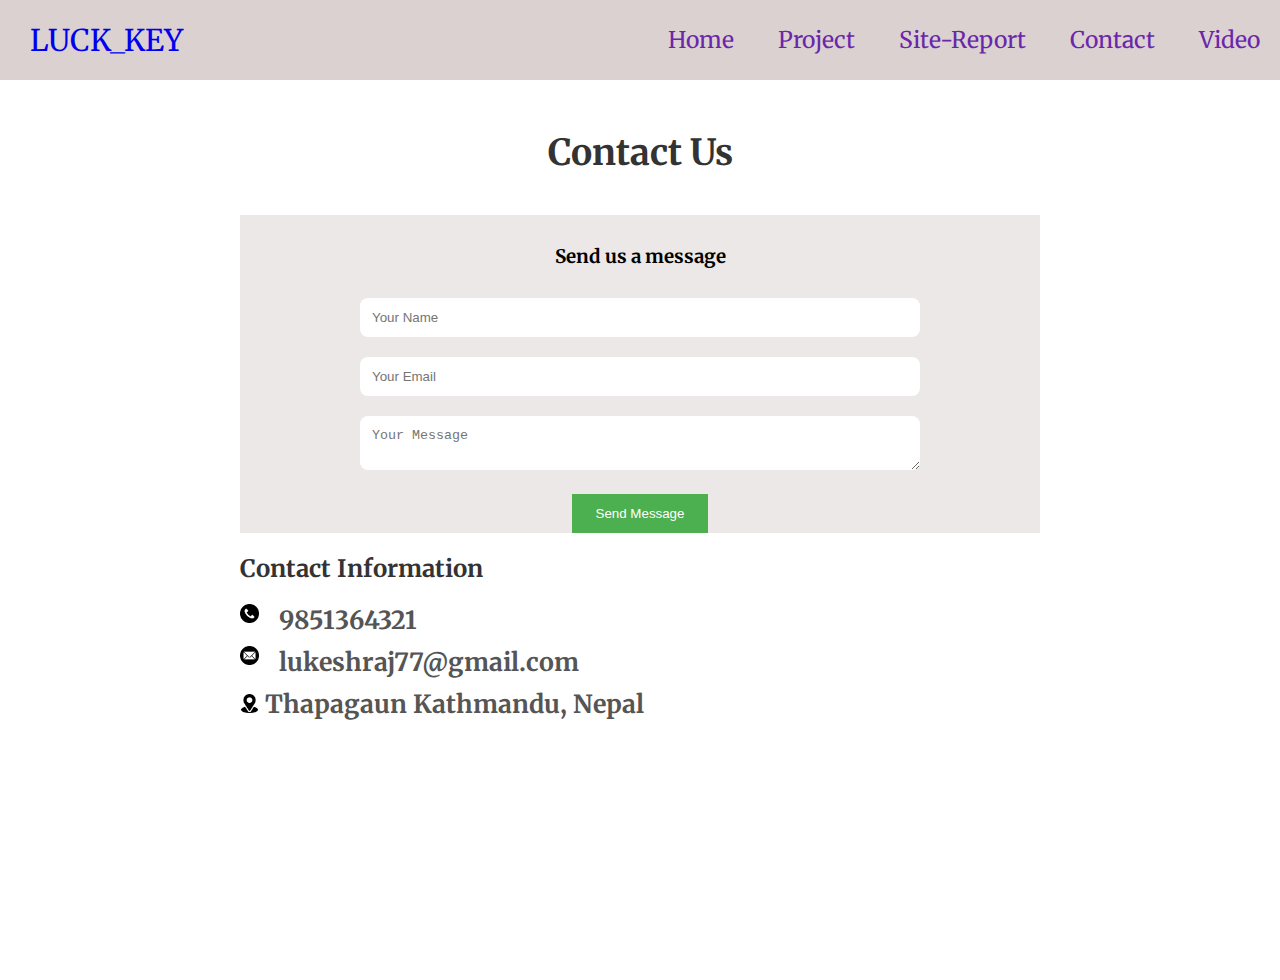
<file: contact.html>
<!DOCTYPE html>
<html lang="en">
    <head>
    <meta charset="UTF-8">
    <meta name="viewport" content="width=device-width, initial-scale=1.0">
    <title>Lukesh's Portfolio</title>
    <link rel="stylesheet" href="style.css">
    <link
    rel="stylesheet"
    href="https://cdnjs.cloudflare.com/ajax/libs/font-awesome/6.5.2/css/all.min.css"
    integrity="sha512-SnH5WK+bZxgPHs44uWIX+LLJAJ9/2PkPKZ5QiAj6Ta86w+fsb2TkcmfRyVX3pBnMFcV7oQPJkl9QevSCWr3W6A=="
    crossorigin="anonymous"
    referrerpolicy="no-referrer">
    <link rel="preconnect" href="https://fonts.googleapis.com">
    <link rel="preconnect" href="https://fonts.gstatic.com" crossorigin>
    <link href="https://fonts.googleapis.com/css2?family=Merriweather:ital,wght@0,300;0,400;0,700;0,900;1,300;1,400;1,700;1,900&display=swap" rel="stylesheet">
    </head>
    <body>
        <header>
         <nav>
            <input type="checkbox" id="check"  name="menu" value="">
            <label for="check" class="nav_checkbtn"><i class="fa fa-bars"> </i></label>
            <label class="logo"><a href="index.html">LUCK_KEY</a></label>
             <ul class="ul_nav">
                <li><a href="index.html">Home</a></li>
                <li><a href="project.html">Project</a></li>
                <li><a href="sitereport.html">Site-Report</a></li>
                <li><a href="contact.html">Contact</a></li>
                <li><a href="video.html">Video</a></li>
            </ul>
         </nav>
     </header>
    <section class="contact">
      <div class="container">
        <h2>Contact Us</h2>
        <div class="contact_wrap">
          <div class="Contact-form"></div>
          <h3>Send us a message</h3>
          <form action="https://mail.google.com/mail/u/0/#inbox?compose=new">
            <div class="form-group">
              <input type="text" name="name" placeholder="Your Name" >
            </div>
            <div class="form-group">
              <input type="email" name="email" placeholder="Your Email" >
            </div>
            <div class="form-group">
              <textarea name="message" placeholder="Your Message"></textarea>
            </div>
            <button type="submit">Send Message</button>
          </form>
        </div> <br>
        <div class="contact-info">
          <h3>Contact Information</h3>
          <div class="ab">
            <img class="phone"  alt="photo" src="phone-call.png" >
          <p> 9851364321</p>
        
        </div>
        <div class="ab">
        <img class="email"   alt="photo" src="email.png" >
          <p id="em"> lukeshraj77@gmail.com</p>
        </div>
          <p>
            <img class="location"  alt="photo" src="location.png" > Thapagaun Kathmandu,
            Nepal
          </p>
        </div>
      </div>
    </section>
  </body>
</html>
</file>
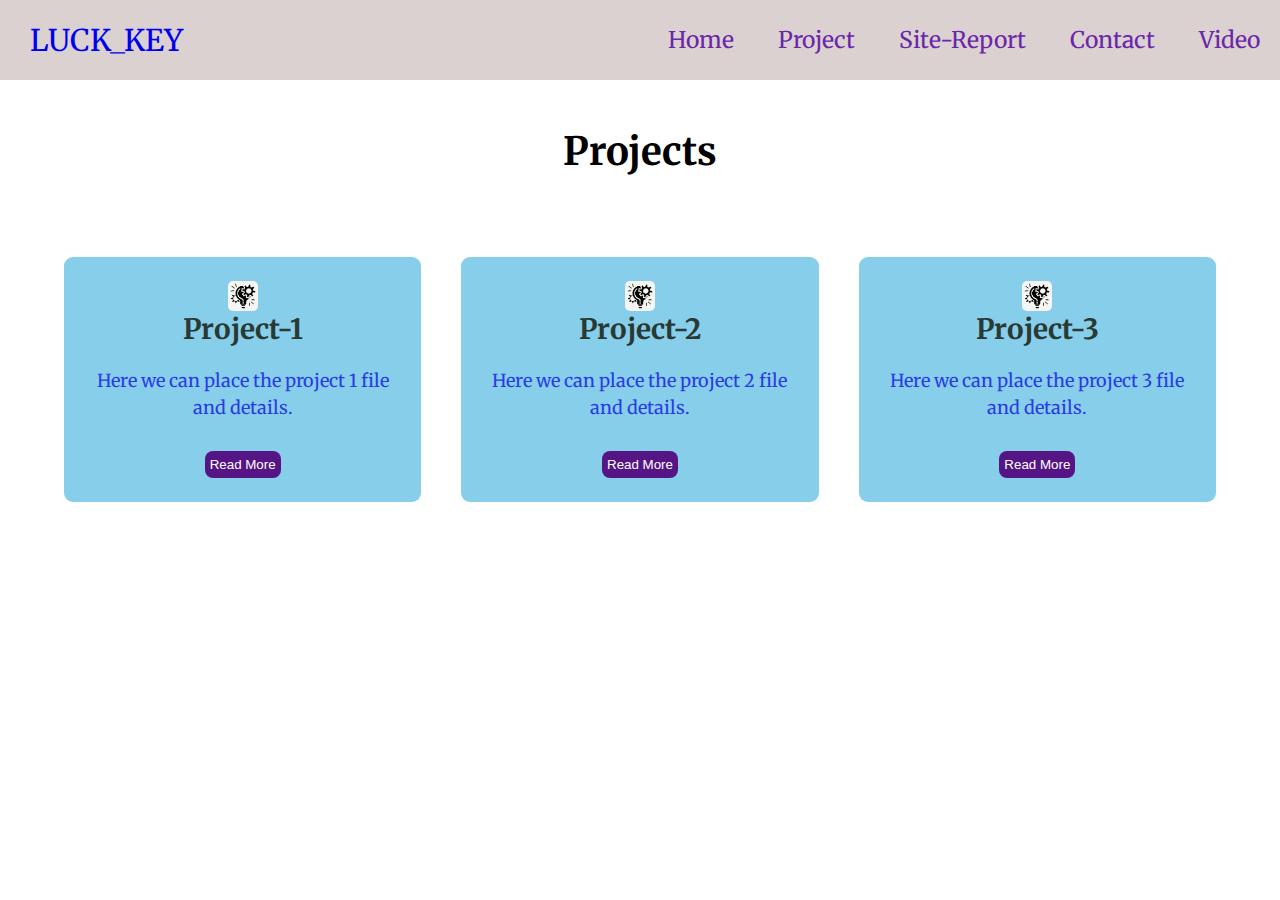
<file: project.html>
<!DOCTYPE html>
<html lang="en">
    <head>
    <meta charset="UTF-8">
    <meta name="viewport" content="width=device-width, initial-scale=1.0">
    <title>Lukesh's Portfolio</title>
    <link rel="stylesheet" href="style.css">
    <link
    rel="stylesheet"
    href="https://cdnjs.cloudflare.com/ajax/libs/font-awesome/6.5.2/css/all.min.css"
    integrity="sha512-SnH5WK+bZxgPHs44uWIX+LLJAJ9/2PkPKZ5QiAj6Ta86w+fsb2TkcmfRyVX3pBnMFcV7oQPJkl9QevSCWr3W6A=="
    crossorigin="anonymous"
    referrerpolicy="no-referrer">
    <link rel="preconnect" href="https://fonts.googleapis.com">
    <link rel="preconnect" href="https://fonts.gstatic.com" crossorigin>
    <link href="https://fonts.googleapis.com/css2?family=Merriweather:ital,wght@0,300;0,400;0,700;0,900;1,300;1,400;1,700;1,900&display=swap" rel="stylesheet">
    </head>
    <body>
        <header>
         <nav>
            <input type="checkbox" id="check" name="menu-toggle" value="">
            <label for="check" class="nav_checkbtn"><i class="fa fa-bars"> </i></label>
            <label class="logo"><a href="index.html">LUCK_KEY</a></label>
             <ul class="ul_nav">
                <li><a href="index.html">Home</a></li>
                <li><a href="project.html">Project</a></li>
                <li><a href="sitereport.html">Site-Report</a></li>
                <li><a href="contact.html">Contact</a></li>
                <li><a href="video.html">Video</a></li>
            </ul>
         </nav>
     </header>

    <div class="section">
      <div class="title_project">
        <h1>Projects</h1>
      </div>
      <div class="project_services">
        <div class="project_icon">
          <img class="project_logo" src="project-logo.jpeg" alt="Project logo for Project-3">
          <h2>Project-1</h2>
          <p>Here we can place the project 1 file and details.</p>
          <button class="project_button">Read More</button>
        </div>
        <div class="project_icon">
          <img class="project_logo" src="project-logo.jpeg" alt="Project logo for Project-3">
          <h2>Project-2</h2>
          <p>Here we can place the project 2 file and details.</p>
          <button class="project_button">Read More</button>
        </div>
        <div class="project_icon">
          <img class="project_logo" src="project-logo.jpeg" alt="Project logo for Project-3">
          <h2>Project-3</h2>
          <p>Here we can place the project 3 file and details.</p>
          <button class="project_button">Read More</button>
        </div>
      </div>
    </div>
  </body>
</html>
</file>
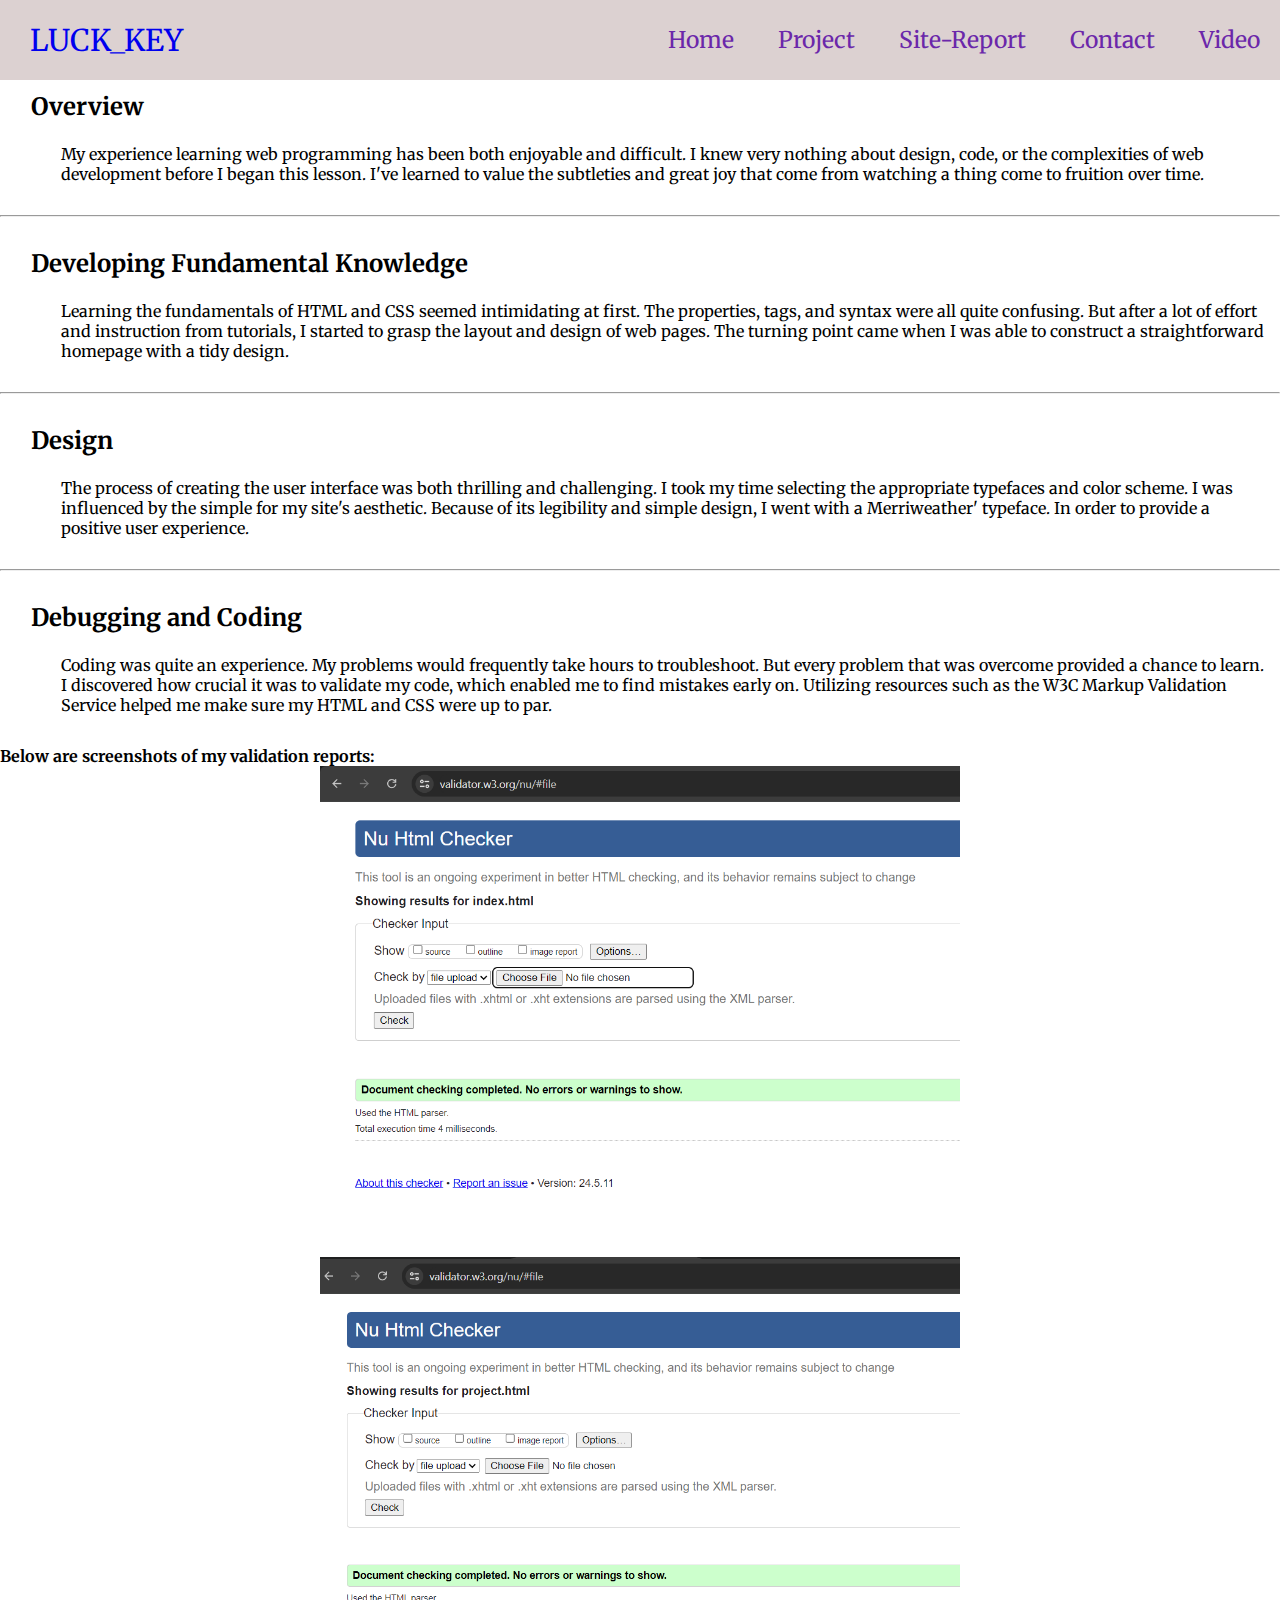
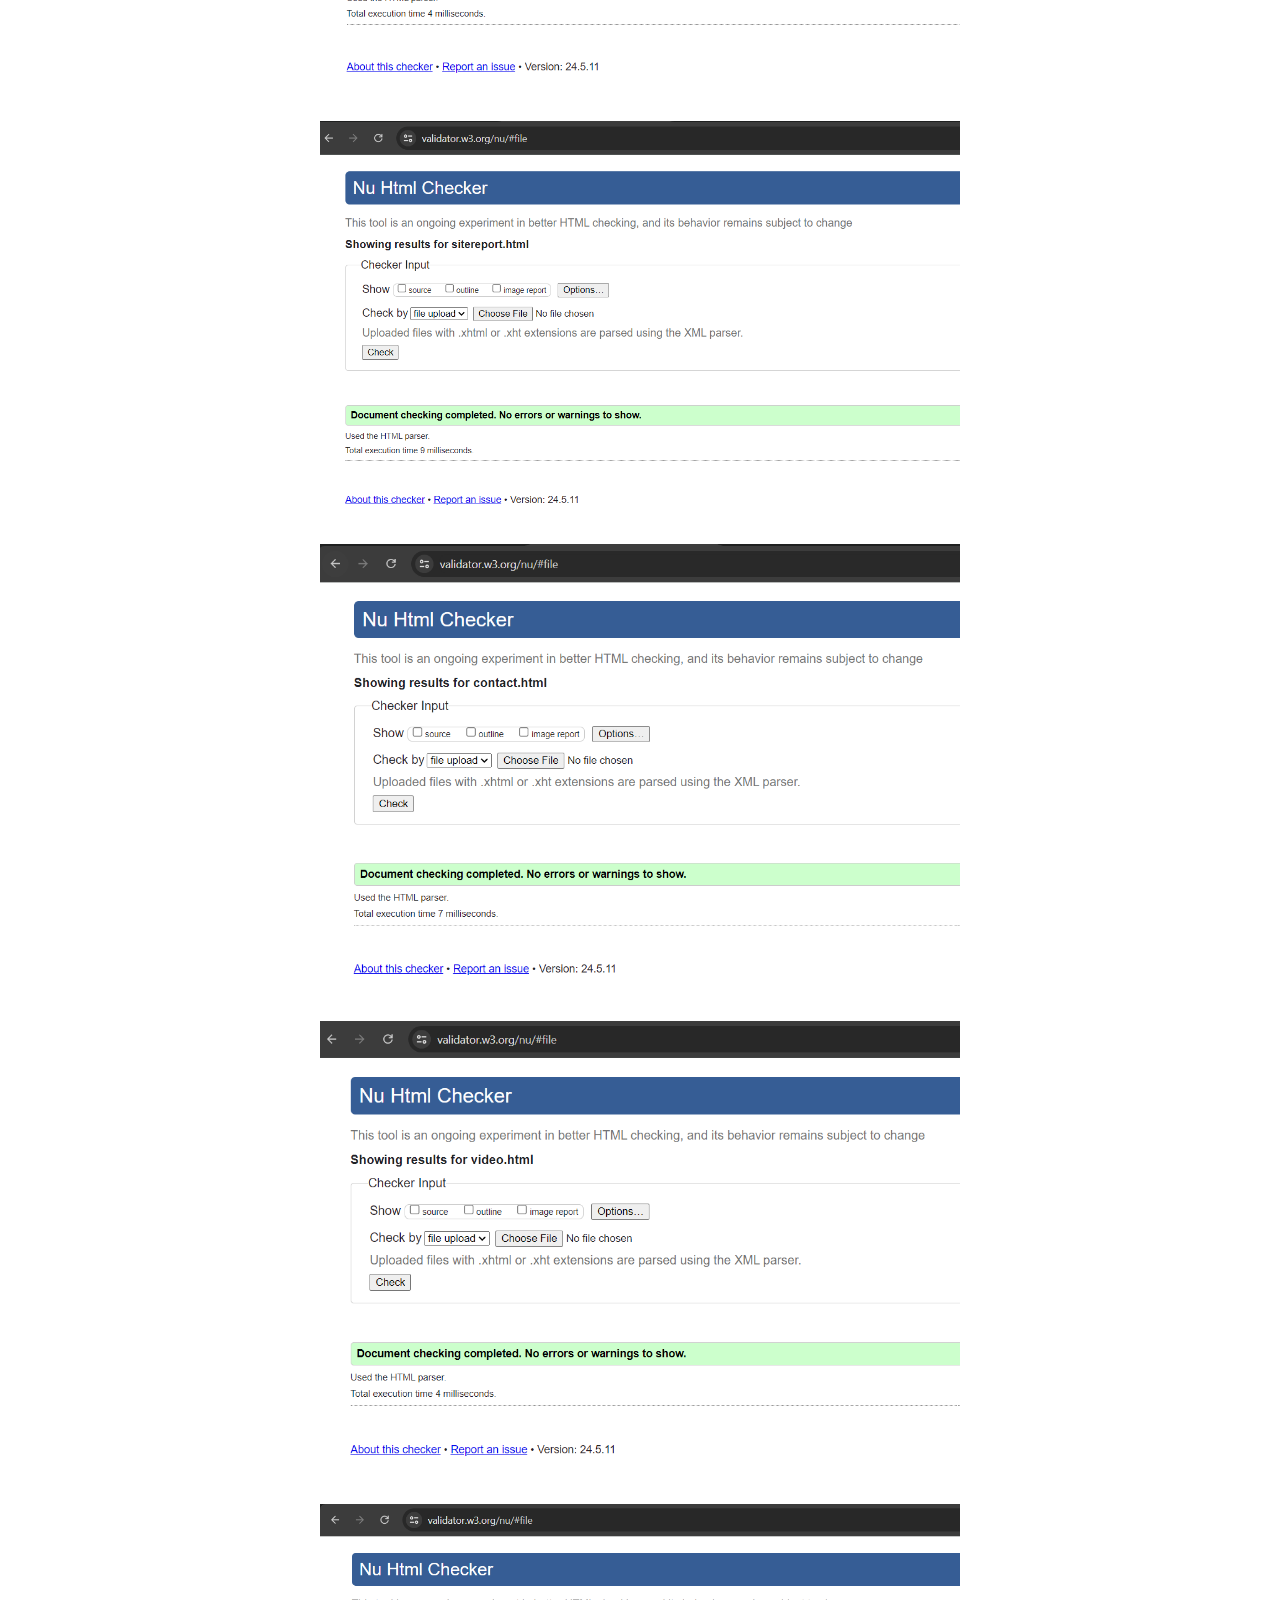
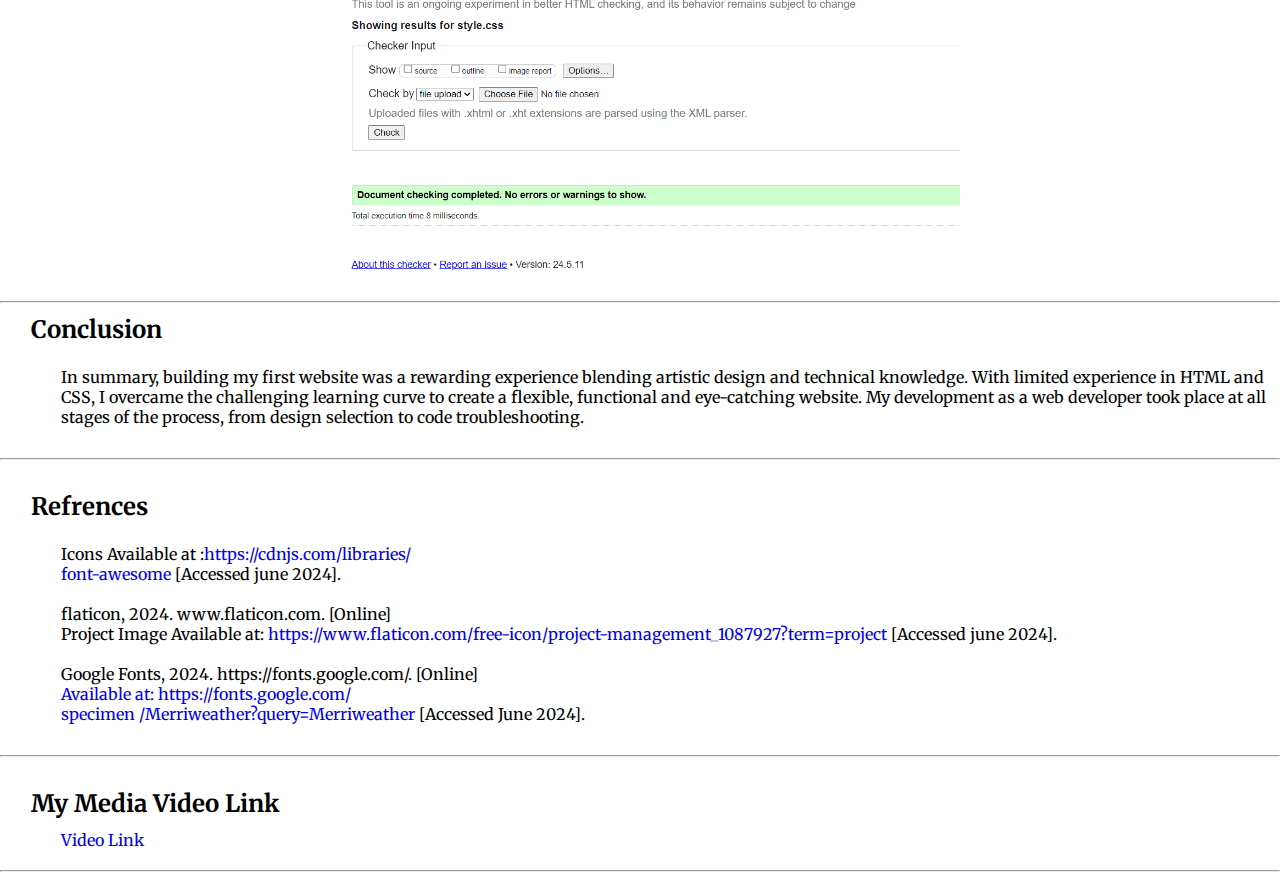
<file: sitereport.html>
<!DOCTYPE html>
<html lang="en">
    <head>
    <meta charset="UTF-8">
    <meta name="viewport" content="width=device-width, initial-scale=1.0">
    <title>Lukesh's Portfolio</title>
    <link rel="stylesheet" href="style.css">
    <link
    rel="stylesheet"
    href="https://cdnjs.cloudflare.com/ajax/libs/font-awesome/6.5.2/css/all.min.css"
    integrity="sha512-SnH5WK+bZxgPHs44uWIX+LLJAJ9/2PkPKZ5QiAj6Ta86w+fsb2TkcmfRyVX3pBnMFcV7oQPJkl9QevSCWr3W6A=="
    crossorigin="anonymous"
    referrerpolicy="no-referrer">
    <link rel="preconnect" href="https://fonts.googleapis.com">
    <link rel="preconnect" href="https://fonts.gstatic.com" crossorigin>
    <link href="https://fonts.googleapis.com/css2?family=Merriweather:ital,wght@0,300;0,400;0,700;0,900;1,300;1,400;1,700;1,900&display=swap" rel="stylesheet">
    </head>
    <body>
        <header>
         <nav>
            <input type="checkbox" id="check"  name="menu" value="">
            <label for="check" class="nav_checkbtn"><i class="fa fa-bars"> </i></label>
            <label class="logo"><a href="index.html">LUCK_KEY</a></label>
             <ul class="ul_nav">
                <li><a href="index.html">Home</a></li>
                <li><a href="project.html">Project</a></li>
                <li><a href="sitereport.html">Site-Report</a></li>
                <li><a href="contact.html">Contact</a></li>
                <li><a href="video.html">Video</a></li>
            </ul>
         </nav>
     </header>
      <h2 class="ub">Overview</h2> 
      <p class="gae">
        My experience learning web programming has been both enjoyable and
        difficult. I knew very nothing about design, code, or the complexities
        of web development before I began this lesson. I've learned to value the
        subtleties and great joy that come from watching a thing come to
        fruition over time.
      </p> <br> <hr> <br>
      <h2 class="ub">Developing Fundamental Knowledge</h2>
      <p class="gae">
        Learning the fundamentals of HTML and CSS seemed intimidating at first.
        The properties, tags, and syntax were all quite confusing. But after a
        lot of effort and instruction from tutorials, I started to grasp the
        layout and design of web pages. The turning point came when I was able
        to construct a straightforward homepage with a tidy design.
      </p> <br> <hr> <br>
      <h2 class="ub">Design</h2>
      <p class="gae">
        The process of creating the user interface was both thrilling and
        challenging. I took my time selecting the appropriate typefaces and
        color scheme. I was influenced by the simple for my site's aesthetic.
        Because of its legibility and simple design, I went with a Merriweather'
        typeface. In order to provide a positive user experience.
      </p> <br> <hr> <br>
      <h2 class="ub">Debugging and Coding</h2>
      <p class="gae">
        Coding was quite an experience. My problems would frequently take hours
        to troubleshoot. But every problem that was overcome provided a chance
        to learn. I discovered how crucial it was to validate my code, which
        enabled me to find mistakes early on. Utilizing resources such as the
        W3C Markup Validation Service helped me make sure my HTML and CSS were
        up to par. </p>
        <br>
        <strong>Below are screenshots of my validation reports:</strong> <br>
        <div class="ghi">
          <img class="VLAD" src="IND_VALD.png" alt="photo">
          <img class="VLAD" src="PROJ_VALID.png" alt="photo">
          <img class="VLAD" src="SITER_VALID.png" alt="photo">
          <img class="VLAD" src="CON_VALID.png" alt="photo">
          <img class="VLAD" src="VID_VALID.png" alt="photo">
          <img class="VLAD" src="CSS_VALID.png" alt="photo">
        </div>
        <br> 
       <hr>

      <h2 class="ub">Conclusion</h2>
      <p  class="gae">In summary, building my first website was a rewarding experience blending artistic design and technical knowledge. With limited experience in HTML and CSS, I overcame the challenging learning curve to create a flexible, functional and eye-catching website. 
        My development as a web developer took place at all stages of the process, from design selection to code troubleshooting.

      </p> <br> <hr> <br>
      <h2 class="ub">Refrences</h2>
     <p class="gae"> Icons Available at :<a class="nie" href="https://cdnjs.com/libraries/font-awesome/">https://cdnjs.com/libraries/<br>font-awesome</a>
      [Accessed june 2024]. <br><br>
      flaticon, 2024. www.flaticon.com. [Online] <br>
       Project Image Available at: <a class="nie"  href="https://www.flaticon.com/free-icon/project-management_1087927?term=project">https://www.flaticon.com/free-icon/project-management_1087927?term=project</a>
      [Accessed june 2024].<br><br>
      Google Fonts, 2024. https://fonts.google.com/. [Online] <br>
      <a class="nie" href="https://fonts.google.com/specimen/Merriweather?query=Merriweather"> Available at: https://fonts.google.com/ <br> specimen /Merriweather?query=Merriweather</a>
      [Accessed June 2024].
      </p> <br> <hr> <br>
      <h2 class="ub">My Media Video Link</h2>
      <a class="gae" href="https://mymedia.northampton.ac.uk/media/Portfolio+Showcase/0_2y57xwey"> Video Link </a> <br> <br> <hr> <br>

  </body>
</html>
</file>
<file: style.css>
/*Index Page Code*/

*{
  box-sizing: border-box;
  margin:0;
  padding:0;
}
body,html{
 width: 100%;
 height: 100%;
 font-family: 'Merriweather';
}
nav{
  width: 100%;
  height: 80px;
  background: rgba(180, 156, 156, 0.463);
}
.logo {
  line-height: 80px;
  font-size: 30px;
  margin : 0 30px;
  text-decoration: none;
  font-weight: 400;
  color: rgb(107, 39, 170);
}
a{
  text-decoration: none;
}
nav ul{
  float: right;
  list-style-type: none;
}
nav ul li{
  display: inline-block;
  line-height: 80px;
}
nav ul li a{
  text-decoration: none;
  color: rgb(107, 39, 170);
  font-size: 23px;
  padding: 8px 20px;
}
li a:hover {
  background-color: rgb(139, 139, 219);
  border-radius: 8px;
}
.nav_checkbtn{
  float: right;
  line-height:80px;
  margin-right: 10px;
  font-size: 29px;
  display: none;
}
#check{
  display: none;
}
#check:checked ~ ul {
  left: 0;
  z-index: 111;
  height: fit-content;
}
.content {
  display: flex;
  margin-top: 10%;
  padding-left: 40px;
  opacity: 0;
  transform: translateY(30px);
  animation: moveup 0.5s linear forwards;
  z-index: 111;

}
.content h1 {
  font-size: 50px;
  color: #2851e6;
}
.h2 {
  font-size: 39px;
  color: rgba(11, 11, 15, 0.658);
  animation-delay: 0.5s;
}
.bio {
  font-size: 20px;
  color: black;
  height: 60px;
  font-family: 'Montserrat',sans-serif;
  font-weight: bold;

}

.profile-img {
  width: 325px;
  border-radius: 9px;
  animation-delay: 1.5s;
  margin-left: 300px;
  margin-top: -120px;
  padding-top:2rem;
}

@keyframes moveup {
  100% {
    opacity: 1;
    transform: translateY(0px);
  }
}
.social_links {
  display: flex;
  justify-content: center;
}
.social_links a {
  text-decoration: none;
  padding: 11px;
  background-color: white;
  margin: 13px;
  border-radius: 55%;
}
.social_links a i {
  font-size: 2em;
  color: black;
  opacity: 0.9;
}
.social_links a:hover {
  background-color: black;
  transition: 0.65s;
}
.social_links a i:hover {
  color: white;
  transition: 0.65s;
}

@media(max-width: 914px){
  .content {
      flex-direction: column;
      justify-content: center;
      align-items: center;
      gap: 50px;
    }
  
    .profile-img {
     margin-left:60px;
     margin-top: 110px;
     border-radius: 9px;
      gap: 50px;
      width: 60%;
    }

#check:checked ~ .ul_nav {
  left: 0;
}
#check:checked ~ .ul_nav li{
      display: block;
      text-align: center; 
      line-height: 35px;
      margin: 10px; 
    }

.nav_checkbtn{
  display: block;
  } 
nav ul{
  width: 100%;
  height: 100vh;
  background: rgb(139, 139, 219);
  position: fixed; 
  top: 80px;
  left: -100%;
  }
} 
@media(max-width: 614px){
  .profile-img{
      align-items: center;
      margin-left: -25%;
      width: 250px;
  }

}

/* CONTACT PAGE CSS */
@media(max-width:570px){
  #em{
   font-size: 20px;
  }

}
.ab{
  display: flex;
  gap: 20px;
} 
.contact {
  min-height: 100vh;
  padding: 50px;
  text-align: center;
}
.container {
  max-width: 800px;
  margin: 0 auto;
}
.container h2 {
  font-size: 36px;
  margin-bottom: 40px;
  color: #333;
}
.contact_wrap {
  display: grid;
  grid-gap: 30px;
}
.Contact-form {
  text-align: left;
}
.Contact-form h3 {
  font-size: 24px;
  margin-bottom: 20px;
  text-align: center;
}
.form-group {
  margin-bottom: 20px;
}
input,
textarea {
  width: 100%;
  padding: 12px;
  border-radius: 8px;
  border: none;
  color: #333;
}

button {
  display: inline-block;
  padding: 12px 24px;
  background-color: #4caf50;
  color: #fff;
  border: none;
  cursor: pointer;
  transition: 0.3s ease;
}
button:hover {
  background-color: #4caf49;
}
.contact-info {
  text-align: left;
}
.contact-info h3 {
  font-size: 24px;
  margin-bottom: 20px;
  color: #333;
}
.contact-info p {
  margin-bottom: 10px;
  color: #555;
  font-size: 25px;
  font-weight: bold;
  display: inline-block;
}
contact-info i {
  color: #4caf50;
  margin-right: 10px;
}

.contact_wrap{
  background-color: rgba(214, 205, 205, 0.463);
}
.contact_wrap input,textarea{
  width: 70%;
}
@media(max-width:608px){
.container{
  width: 100%;
}
.contact{
  padding: 0px;
}
}
.phone,
.email,
.location {
  height: 19px;
  width: 19px;
}

/* PROJECT-WEBPAGE CSS */

.title_project h1 {
  text-align: center;
  padding-top: 47px;
  font-size: 39px;
}

.project_services {
  width: 90%;
  margin: 81px auto;
  text-align: center;
  display: grid;
  grid-template-columns: repeat(auto-fit, minmax(300px, 1fr)); 
  gap: 40px; 
}

.project_icon {
  padding: 24px;
  cursor: pointer;
  background-color: skyblue;
  border-radius: 9px;
  transition: background-color 0.4s;
  display: flex;
  flex-direction: column;
  align-items: center;
  justify-content: space-between;
}

.project_icon:hover {
  background-color: #b39fc2;
}

.project_icon h2 {
  font-size: 28px;
  color: rgb(41, 57, 52);
  margin-bottom: 20px;
}

.project_icon p {
  font-size: 18px;
  margin-bottom: 30px;
  line-height: 1.5;
  color: rgb(43, 59, 228);
}

.project_button {
  padding: 6px 5px;
  background-color: #561585;
  border-radius: 8px;
}

.project_logo {
  width: 30px;
  height: 30px;
  object-fit: cover;
  border-radius: 5px;
}

@media screen and (max-width: 925px) {
  .project_services {
    grid-template-columns: 1fr; 
  }

  .project_icon {
    width: 100%;
    margin: 0;
  }
}

  /* SITE-REPORT */

.ub {
  margin-left: 20px;
  padding: 11px;
}

.gae {
  padding: 11px;
  padding-left: 61px;
}

.ghi {
  display: flex;
  width: 100%;
  justify-content: center;
  flex-direction: column;
  gap: 25px;
}
.ghi img{
  
  width: 50%;
  margin: 0 auto;
}
.nie{
  padding-top:30px;
  padding-bottom: 30px;

}

/* VEDIO PAGE */
#v{
width: 90%;
}

.video{
  width: 100%;
display: flex;
justify-content: center;

}
</file>
